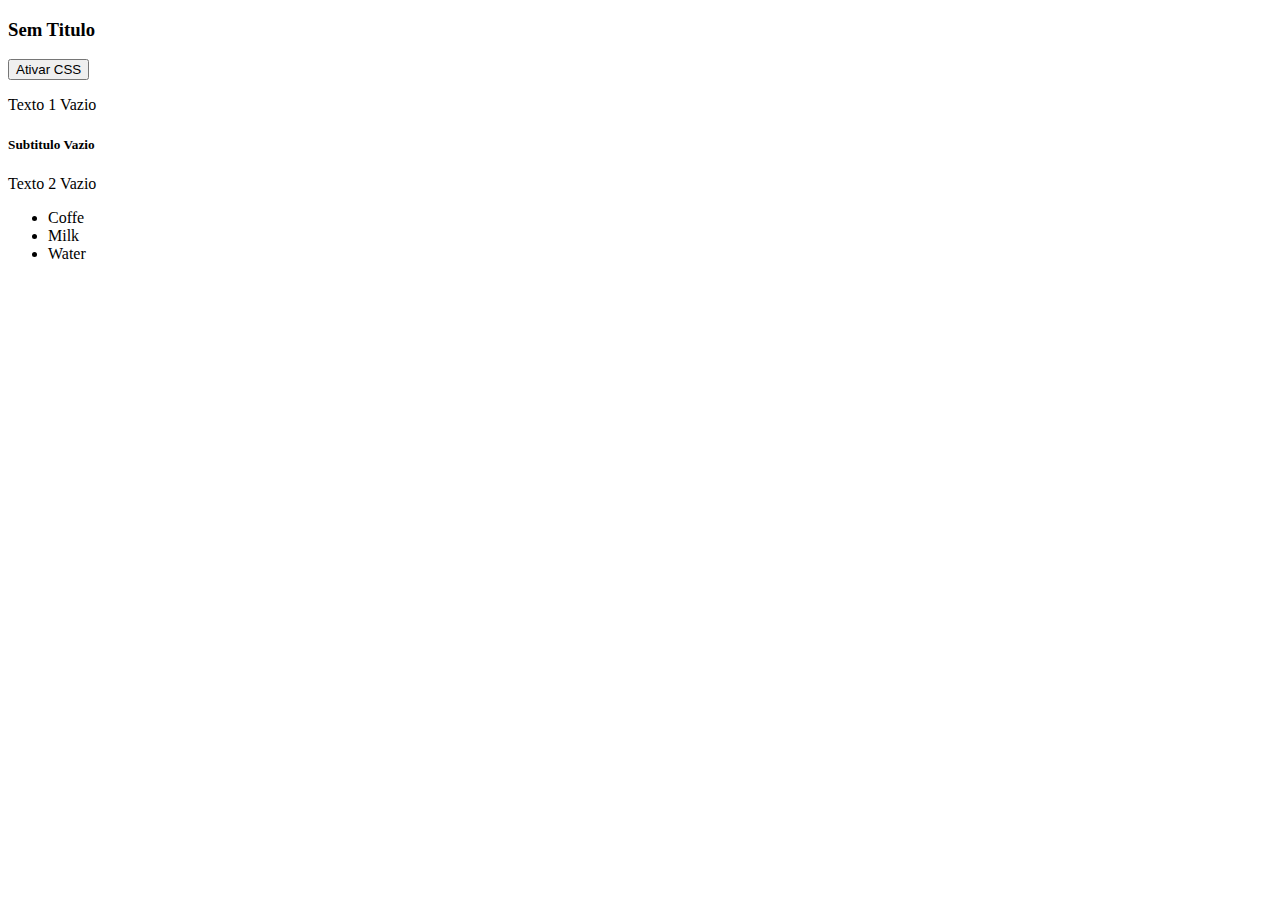
<file: 2 Segundo Semestre/Diacono/Aula JS modifica CSS/index.html>
<!doctype html>
<html>
    <head>
    <meta charset="utf-8">
    <title>Manipulacao do DOM</title>
    <script src="js/acao.js" defer> </script>
    <link href="css/estilo.css" rel="stylesheet" type="text/css">
    </head>
    
    <body>
        <section>
            <h3>Sem Titulo</h3>
            <button>Ativar CSS</button>
            <p > Texto 1 Vazio</p>
            <h5> Subtitulo Vazio</h5>
            <p id="textoB"> Texto 2 Vazio</p>
        </section>
        <section>
            <ul>
                <li>Coffe</li>    
                <li>Milk</li>  
                <li>Water</li>                

            </ul>

        </section>


    </body>
</html>
</file>
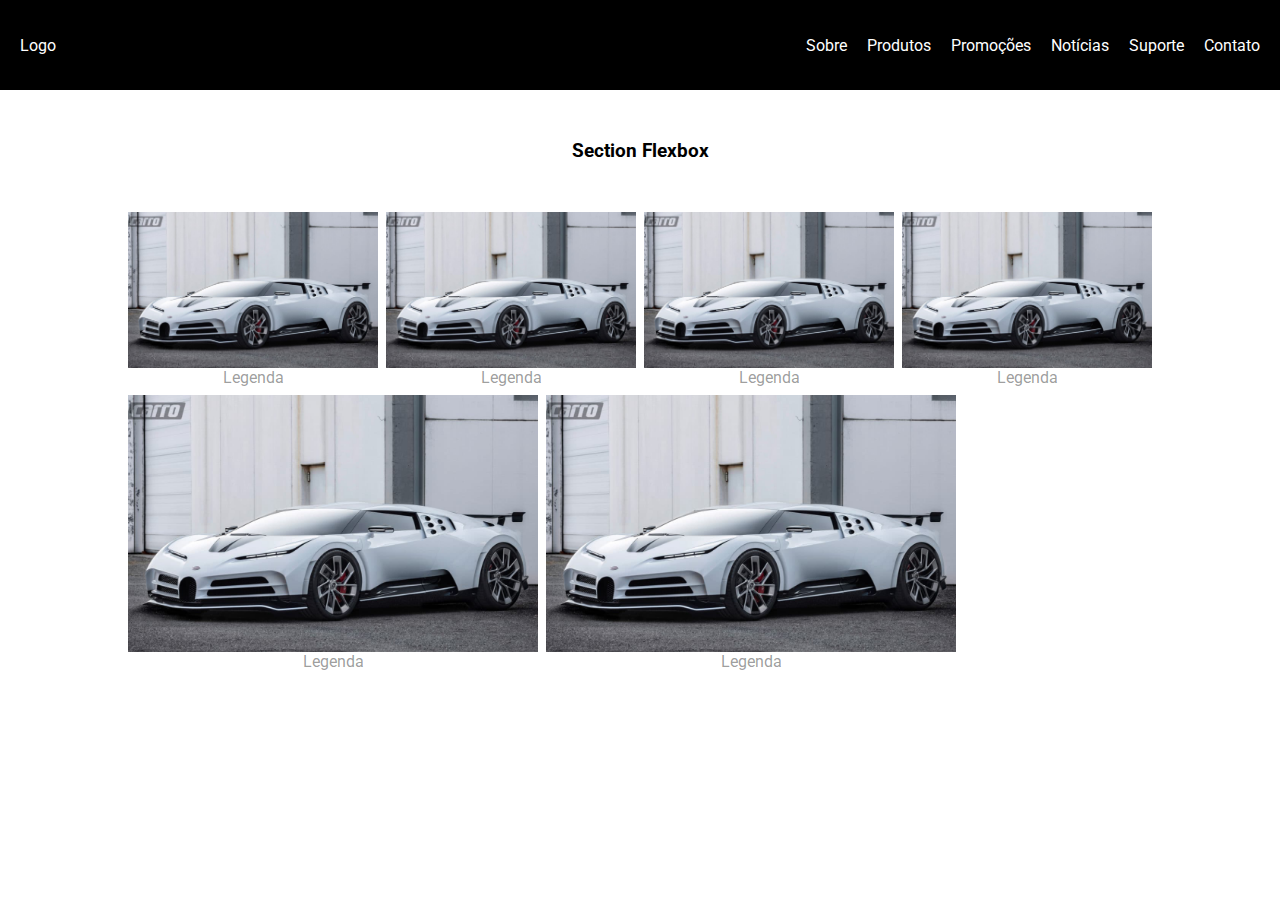
<file: 2 Segundo Semestre/Diacono/Avaliacao III - CSS/index.html>
<!DOCTYPE HTML>
<html lang="pt-BR">

<head>
    <title>Flexbox</title>

    <meta charset="utf-8">
    <meta name="Author" content="João Marcos Rodrigues">
    <meta name="Description" content="Pagina com imagens de carro e cabecalho para exercitar e trabalhar fundamentos de CSS">
    <meta name="viewport" content="width=device-width, initial-scale=1.0, maximum-scale=1" />

    <link rel="stylesheet" href="./css/prova.css">
    <link rel="preconnect" href="https://fonts.googleapis.com">
    <link rel="preconnect" href="https://fonts.gstatic.com" crossorigin>
    <link rel="stylesheet" href="https://fonts.googleapis.com/css2?family=Roboto:ital,wght@0,100..900;1,100..900&display=swap">
    <link rel="icon" href="./img/favicon.ico" type="image/x-icon">

</head>
<body>
    <main>
        <header>
            <a id="logo" href="">Logo</a>
                    <nav>
                        <ul>
                            <li><a href="">Sobre</a></li>
                            <li><a href="">Produtos</a></li>
                            <li><a href="">Promoções</a></li>
                            <li><a href="">Notícias</a></li>
                            <li><a href="">Suporte</a></li>
                            <li><a href="">Contato</a></li>
                        </ul>
                    </nav>
        </header>
        <h3>Section Flexbox</h3>
        
        <section>
            <article>
                <img src="img/buggatti.jpg">
                <p>Legenda</p>
            </article>  
            <article>
                <img src="img/buggatti.jpg">
                <p>Legenda</p>
            </article>
            <article>
                <img src="img/buggatti.jpg">
                <p>Legenda</p>
            </article>
            <article>
                <img src="img/buggatti.jpg">
                <p>Legenda</p>
            </article>
            <article>
                <img src="img/buggatti.jpg">
                <p>Legenda</p>
            </article>
            <article>
                <img src="img/buggatti.jpg">
                <p>Legenda</p>
            </article>
        </section>

    </main>

</body>

</html>
</file>
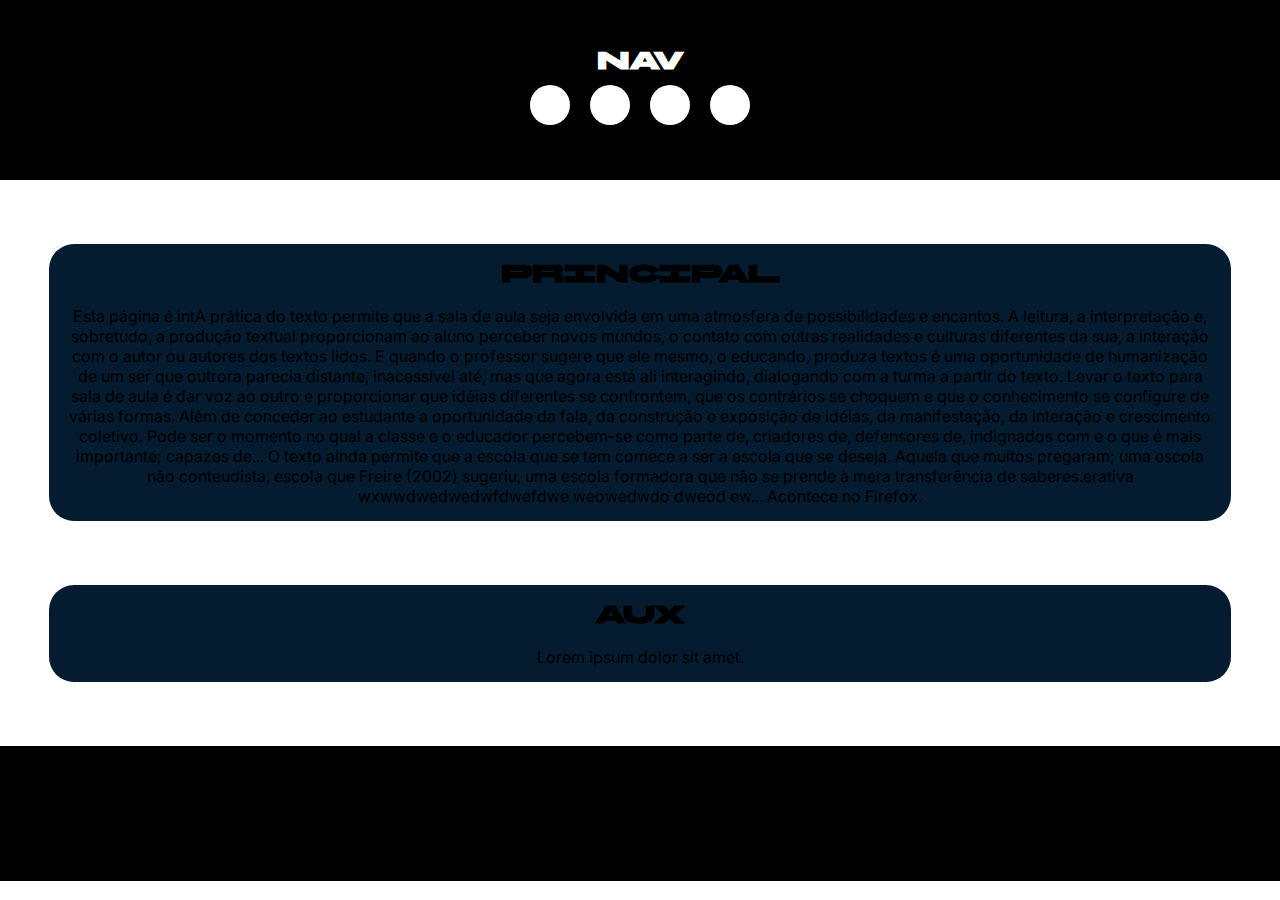
<file: 2 Segundo Semestre/Diacono/TarefaHtmlCss/index.html>
<!DOCTYPE HTML>
<html>

<head>
    <!-- Informações da landpage -->
     <title>Tarefa</title>
     <meta charset="utf-8">
     <meta name="autor" content="Joao M Popinhak">
     <meta name="descricao" content="landpage para treinar html e css">
     <html lang="pt-BR">

    <!-- Link CSS e ícone -->
    <link href="./CSS/estilo.css" rel="stylesheet" type="text/css" />
    <link rel="icon" href="./Imagens/iconJMP.png" type="image/icon">

    <!-- Link Fontes de texto -->
    <link rel="preconnect" href="https://fonts.googleapis.com">
    <link rel="preconnect" href="https://fonts.gstatic.com" crossorigin>
    <link href="https://fonts.googleapis.com/css2?family=BBH+Sans+Bartle&display=swap" rel="stylesheet">
    <link rel="preconnect" href="https://fonts.googleapis.com">
    <link rel="preconnect" href="https://fonts.gstatic.com" crossorigin>
    <link href="https://fonts.googleapis.com/css2?family=BBH+Sans+Bartle&family=Inter:ital,opsz,wght@0,14..32,100..900;1,14..32,100..900&display=swap" rel="stylesheet">
</head>

<body>
    <main id="tudo">
        <header id="topo">
            <nav id="nav">
                <h2 class="titleNav">NAV</h2>
                <ul>
                    <li></li>
                    <li></li>
                    <li></li>
                    <li></li>
                </ul>
            </nav>
        </header>
        <section id="principal">
            <h2>Principal</h2><br>
            <p>Esta página é intA prática do texto permite que a sala de aula seja envolvida em uma atmosfera de
                possibilidades e encantos. A leitura, a interpretação e, sobretudo, a produção textual proporcionam ao
                aluno perceber novos mundos, o contato com outras realidades e culturas diferentes da sua, a interação
                com o autor ou autores dos textos lidos. E quando o professor sugere que ele mesmo, o educando, produza
                textos é uma oportunidade de humanização de um ser que outrora parecia distante, inacessível até, mas
                que agora está ali interagindo, dialogando com a turma a partir do texto.

                Levar o texto para sala de aula é dar voz ao outro e proporcionar que idéias diferentes se confrontem,
                que os contrários se choquem e que o conhecimento se configure de várias formas. Além de conceder ao
                estudante a oportunidade da fala, da construção e exposição de idéias, da manifestação, da interação e
                crescimento coletivo. Pode ser o momento no qual a classe e o educador percebem-se como parte de,
                criadores de, defensores de, indignados com e o que é mais importante; capazes de... O texto ainda
                permite que a escola que se tem comece a ser a escola que se deseja. Aquela que muitos pregaram; uma
                escola não conteudista, escola que Freire (2002) sugeriu, uma escola formadora que não se prende à mera
                transferência de saberes.erativa wxwwdwedwedwfdwefdwe
                weowedwdo
                dweod
                ew... Acontece no Firefox.</p>
        </section>
        <section id="aux">
            <h2>AUX</h2><br>
            <p>Lorem ipsum dolor sit amet.</p>
        </section>
        <footer id="rodape">
            <p>RODAPÉ</p>
        </footer>
    </main>
</body>

</html>
</file>
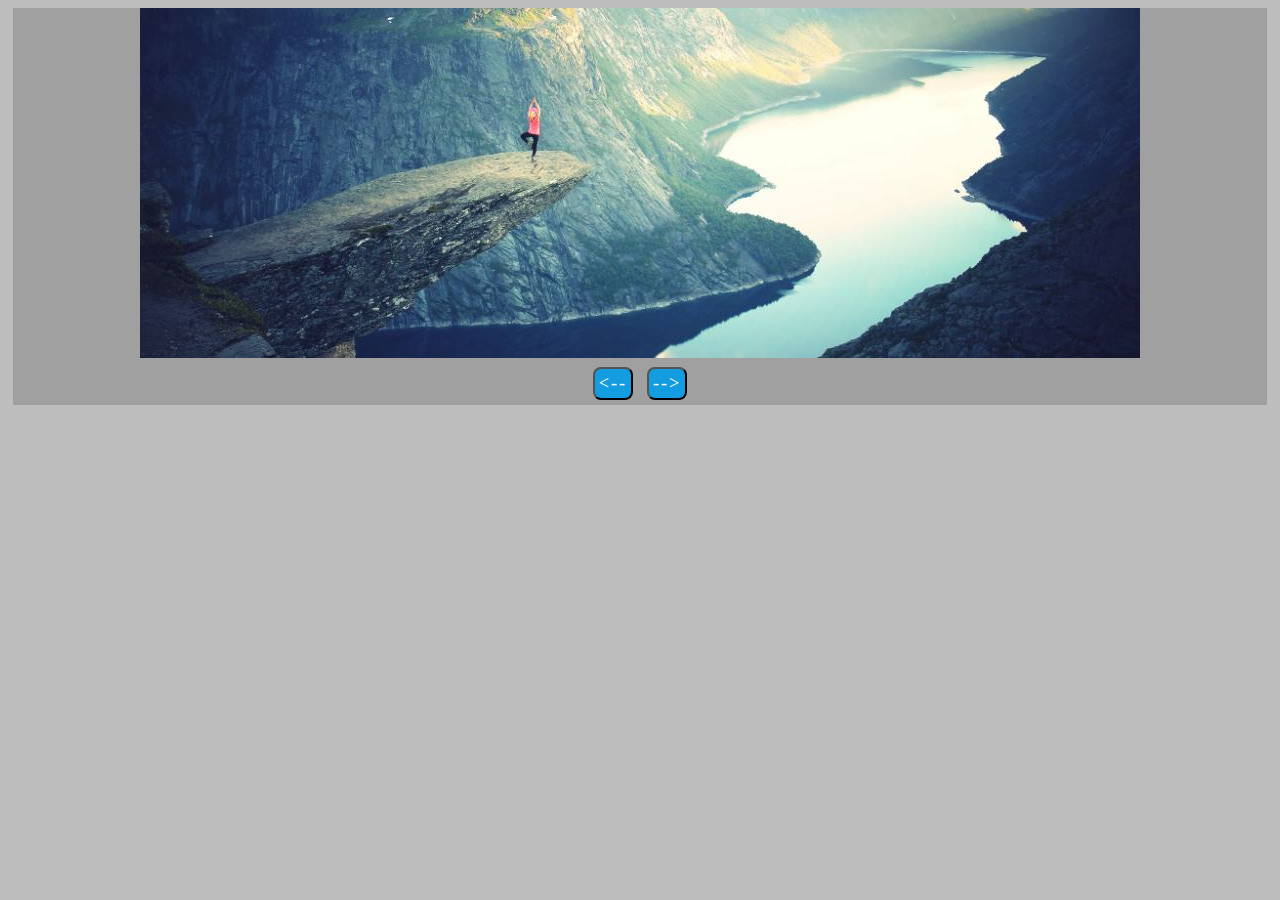
<file: 2 Segundo Semestre/Diacono/Aula 04_11 JS Carrossel/Carrosel By Kinho/index.html>
<!doctype html>
<html>
	<head>
		<meta charset="utf-8">
		<link href="css/estilo.css" rel="stylesheet" type="text/css" >
		<script type="text/javascript" defer src="js/acao.js"> </script> 
	</head>
	<body>
		<header>
			<img id="moldura" class="fadeIn" src="imagem/img1.jpg"/>
			<section class="grupoBotao">
				<button id="btnVoltar" class="botao">  	&lt;-- </button>						
				<button id="btnAvancar" class="botao"> --&gt;</button>	
			</section>		
		</header>
	</body>
</html>
</file>
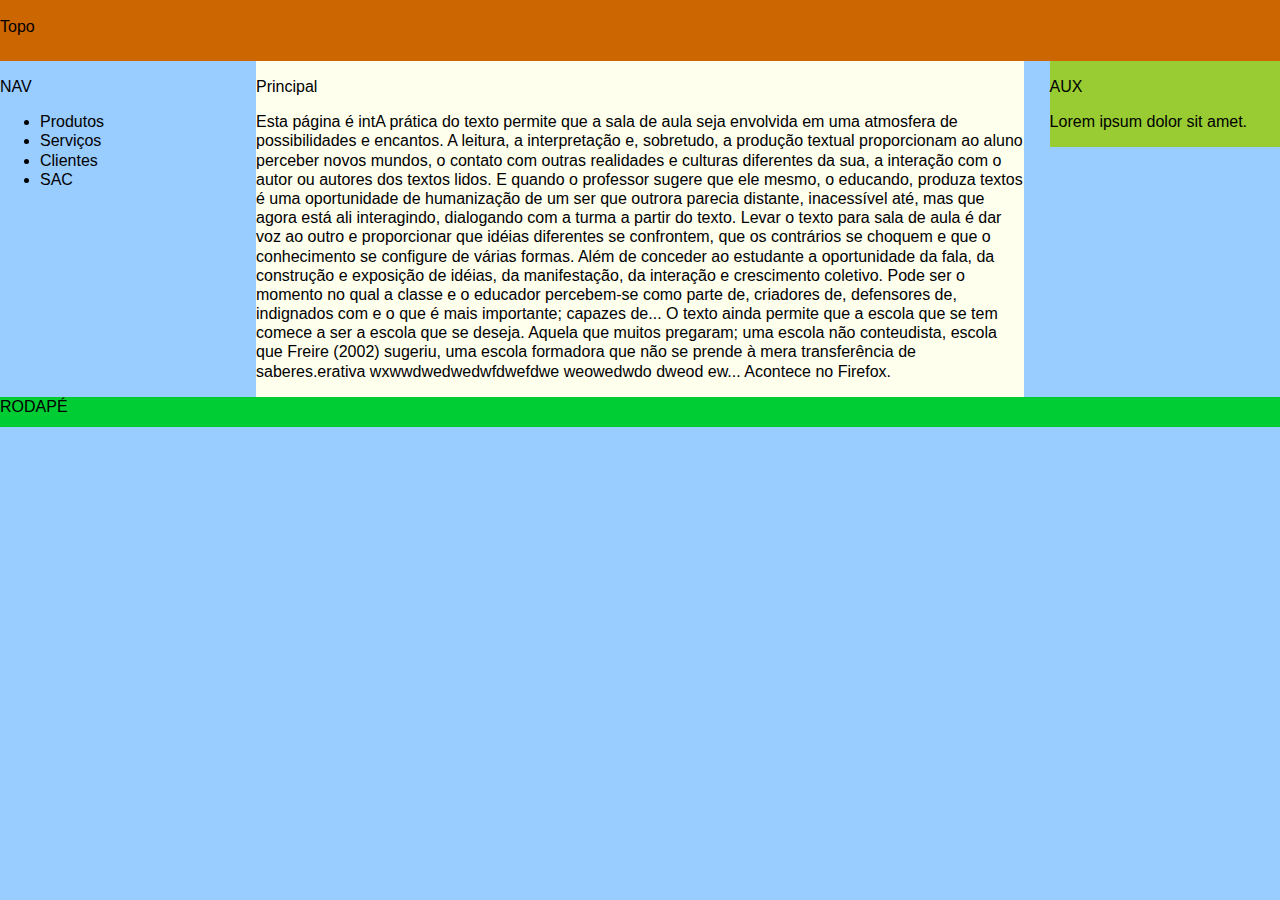
<file: 2 Segundo Semestre/Diacono/Aula14_10/17_Media_Queries_Exercicio/index.html>
<!DOCTYPE HTML>
<html>
<head>
<meta charset="utf-8">
<title>Media Queries CSS3 </title>
<link href="estilo.css" rel="stylesheet" type="text/css"/>
<meta name="viewport" content="width=device-width, initial-scale=1.0, maximum-scale=1"/>
</head>

<body>
	<div id="tudo">
    	<div id="topo"><p>Topo</p></div>
	    <div id="nav">
        	<p>NAV</p>
            <ul>
                <li>Produtos</li>
                <li>Serviços</li>
                <li>Clientes</li>
                <li>SAC</li>
             </ul>                 
        </div>
        <div id="principal">
        	<p>Principal</p>
            <p>Esta página é intA prática do texto permite que a sala de aula seja envolvida em uma atmosfera de possibilidades e encantos. A leitura, a interpretação e, sobretudo, a produção textual proporcionam ao aluno perceber novos mundos, o contato com outras realidades e culturas diferentes da sua, a interação com o autor ou autores dos textos lidos. E quando o professor sugere que ele mesmo, o educando, produza textos é uma oportunidade de humanização de um ser que outrora parecia distante, inacessível até, mas que agora está ali interagindo, dialogando com a turma a partir do texto.

Levar o texto para sala de aula é dar voz ao outro e proporcionar que idéias diferentes se confrontem, que os contrários se choquem e que o conhecimento se configure de várias formas. Além de conceder ao estudante a oportunidade da fala, da construção e exposição de idéias, da manifestação, da interação e crescimento coletivo. Pode ser o momento no qual a classe e o educador percebem-se como parte de, criadores de, defensores de, indignados com e o que é mais importante; capazes de... O texto ainda permite que a escola que se tem comece a ser a escola que se deseja. Aquela que muitos pregaram; uma escola não conteudista, escola que Freire (2002) sugeriu, uma escola formadora que não se prende à mera transferência de saberes.erativa wxwwdwedwedwfdwefdwe
            weowedwdo
            dweod
            ew... Acontece no Firefox.</p>
        </div>
        <div id="aux">
        	<p>AUX</p>
            <p>Lorem ipsum dolor sit amet.</p>        	
        </div>
        <div id="rodape">
        	<p>RODAPÉ</p>
        </div>
        
    
    </div>

	

</body>
</html>
</file>
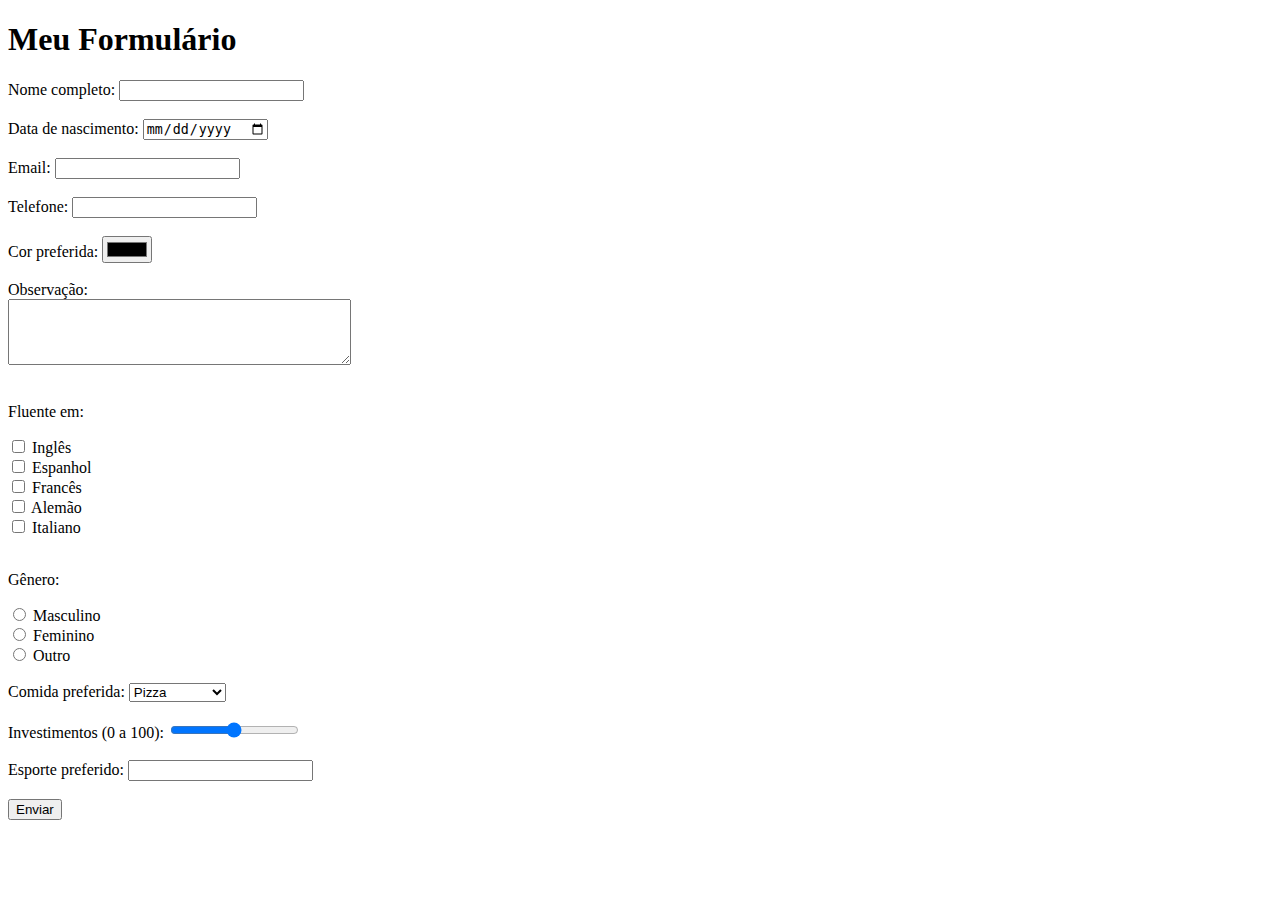
<file: 2 Segundo Semestre/Diacono/CURRICULO WEB/teste.html>
<!DOCTYPE html>
<html>

<head>
  <title>Formulário</title>
</head>
<body>
  <h1> Meu Formulário</h1>

    <label for="nome">Nome completo:</label>
    <input type="text" id="nome" name="nome"><br><br>

    <label for="birthday">Data de nascimento:</label>
    <input type="date" id="birthday" name="birthday"><br><br>

    <label for="email">Email:</label>
    <input type="email" id="email" name="email"><br><br>

    <label for="tel">Telefone:</label>
    <input type="tel" id="tel" name="tel"><br><br>

    <label for="color">Cor preferida:</label>
    <input type="color" id="color" name="color"><br><br>

    <label for="obs">Observação:</label><br>
    <textarea id="obs" name="obs" rows="4" cols="40"></textarea><br><br>

    <p>Fluente em:</p>
    <input type="checkbox" name="idiomas" value="ingles"> Inglês<br>
    <input type="checkbox" name="idiomas" value="espanhol"> Espanhol<br>
    <input type="checkbox" name="idiomas" value="frances"> Francês<br>
    <input type="checkbox" name="idiomas" value="alemao"> Alemão<br>
    <input type="checkbox" name="idiomas" value="italiano"> Italiano<br><br>

    <p>Gênero:</p>
    <input type="radio" name="genero" value="masculino"> Masculino<br>
    <input type="radio" name="genero" value="feminino"> Feminino<br>
    <input type="radio" name="genero" value="outro"> Outro<br><br>

    <label for="comida">Comida preferida:</label>
    <select id="comida" name="comida">
      <option value="pizza">Pizza</option>
      <option value="hamburguer">Hambúrguer</option>
      <option value="salada">Salada</option>
      <option value="massa">Massa</option>
      <option value="sushi">Sushi</option>
    </select><br><br>

    <label for="invest">Investimentos (0 a 100):</label>
    <input type="range" id="invest" name="invest" min="0" max="100"><br><br>

    <label for="esporte">Esporte preferido:</label>
    <input list="esportes" id="esporte" name="esporte">
    <datalist id="esportes"> 
      <option value="Futebol">
      <option value="Basquete">
      <option value="Tênis">
      <option value="Natação">
      <option value="Vôlei">
    </datalist><br><br>

    <button type="submit">Enviar</button>
  </form>
</body>
</html>
</file>
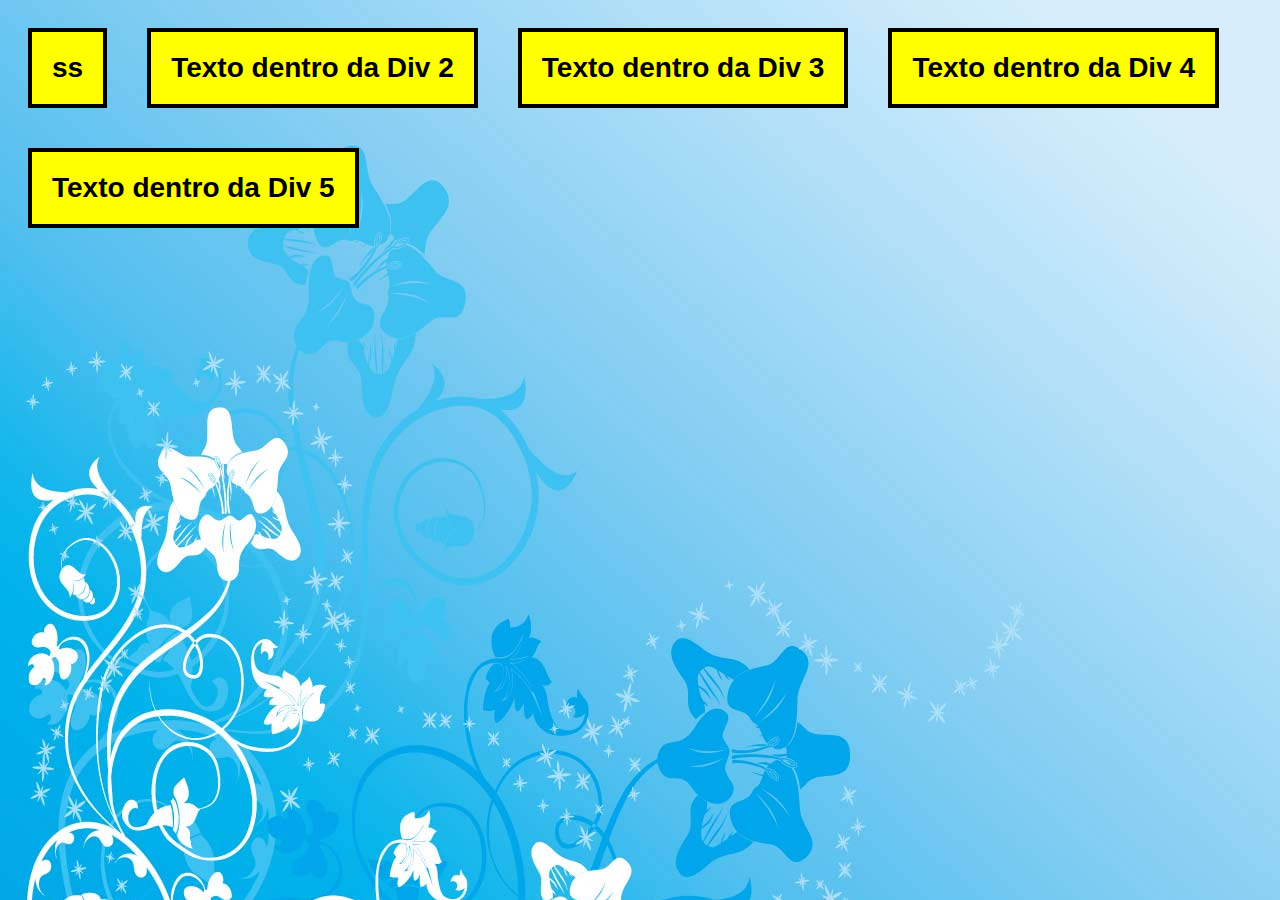
<file: 2 Segundo Semestre/Diacono/Aula14_10/20 Animacao CSS Exercicio 01/animacao01.html>
<!DOCTYPE HTML>
<html>
<head>
<meta charset="utf-8">
<title>background CSS3 </title>
<link href="animacao01.css" rel="stylesheet" type="text/css"/>
</head>

<body>

	<div id="um" > ss </div>	    
    <div id="dois" > Texto dentro da Div 2</div>
    <div id="tres" > Texto dentro da Div 3</div>
    <div id="quatro" > Texto dentro da Div 4</div>
    <div id="cinco" > Texto dentro da Div 5</div>   
    
</body>
</html>
</file>
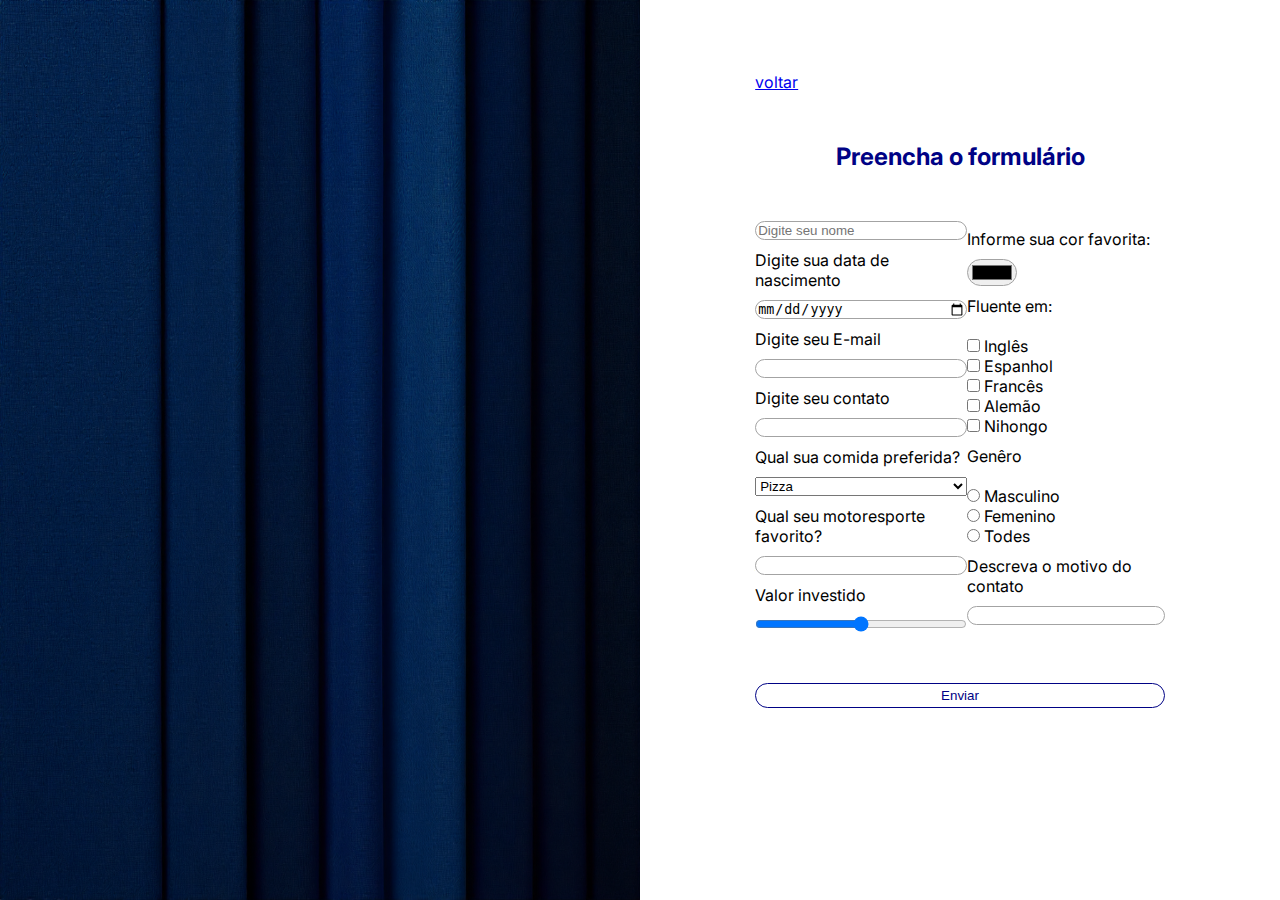
<file: 2 Segundo Semestre/Diacono/CURRICULO WEB/formulario/formulario.html>
<!DOCTYPE html>
<html>

<head>
    <link rel="stylesheet" href="../CSS/formulario.css">
    <link rel="preconnect" href="https://fonts.googleapis.com">
    <link rel="preconnect" href="https://fonts.gstatic.com" crossorigin>
    <link
        href="https://fonts.googleapis.com/css2?family=Inter:ital,opsz,wght@0,14..32,100..900;1,14..32,100..900&family=Roboto:ital,wght@0,100..900;1,100..900&family=Source+Sans+3:ital,wght@0,200..900;1,200..900&display=swap"
        rel="stylesheet">
    <link rel="icon" href="./Imagem/assets/favicon_k_blue.png" alt="icon">
</head>

<body class="body">
    <main class="wrapper-login">
        <div class="imagem">
            <img class="imagemform"
                src="../imagens/freepik__the-style-is-candid-image-photography-with-natural__60294.jpeg"
                alt="Imagem home">
        </div>
        <article class="formulario">
            <section class="container">
                <nav>
                    <a href="../curriculojmp.html">voltar</a>

                </nav>
                <header class="cabeçalho">
                    <h2 class="titulo">Preencha o formulário</h2>
                </header>
                <section class="inputscontainer">
                    <article class="colum">
                        <input class="input" type="text" placeholder="Digite seu nome">
                        <label class="label" for="data"> Digite sua data de nascimento</label>
                        <input class="input" type="date">
                        <label class="label" for="email"> Digite seu E-mail</label>
                        <input class="input" type="email">
                        <label class="label" for="contato"> Digite seu contato</label>
                        <input class="input" type="tel">
                        <p class="label">Qual sua comida preferida?</p>
                        <select>
                            <option>Pizza</option>
                            <option>Hámburguer</option>
                            <option>Sushi</option>
                        </select>
                        <label class="label" for="esporte">Qual seu motoresporte favorito?</label>
                        <input class="input" type="text" list="listaesporte">
                        <datalist id="listaesporte">
                            <option value="F1">F1</option>
                            <option value="moto gp">Moto GP</option>
                            <option value="rally">Rally</option>
                            <option value="drift">Drift</option>
                        </datalist>
                        <label class="label" for="">Valor investido</label>
                        <input class="input" type="range" min="0" max="1000" step="100">
                    </article>
                    <article class="colum">
                        <label class="label" for="cor">Informe sua cor favorita:</label>
                        <input class="input" type="color">

                        <div class="idioma">
                            <p class="label">Fluente em:</p><br>
                            <input class="input" type="checkbox" name="Inglês">
                            <label class="label" for="">Inglês</label><br>
                            <input class="input" type="checkbox" name="Inglês">
                            <label class="label" for="">Espanhol</label><br>
                            <input class="input" type="checkbox" name="Inglês">
                            <label class="label" for="">Francês</label><br>
                            <input class="input" type="checkbox" name="Inglês">
                            <label class="label" for="">Alemão</label><br>
                            <input class="input" type="checkbox" name="Inglês">
                            <label class="label" for="">Nihongo</label><br>
                        </div>
                        <div>
                            <p>Genêro</p><br>
                            <input class="input" type="radio" name="gen" value="M">
                            <label class="label" for="">Masculino</label><br>
                            <input class="input" type="radio" name="gen" value="F">
                            <label class="label" for="">Femenino</label><br>
                            <input class="input" type="radio" name="gen" value="?">
                            <label class="label" for="">Todes</label><br>

                        </div>

                        <label class="label" for="obs">Descreva o motivo do contato</label>
                        <input class="input" type="obs">
                    </article>


                </section>
                <button class="buttons">Enviar</button>
            </section>
    </main>
</body>

</html>
</file>
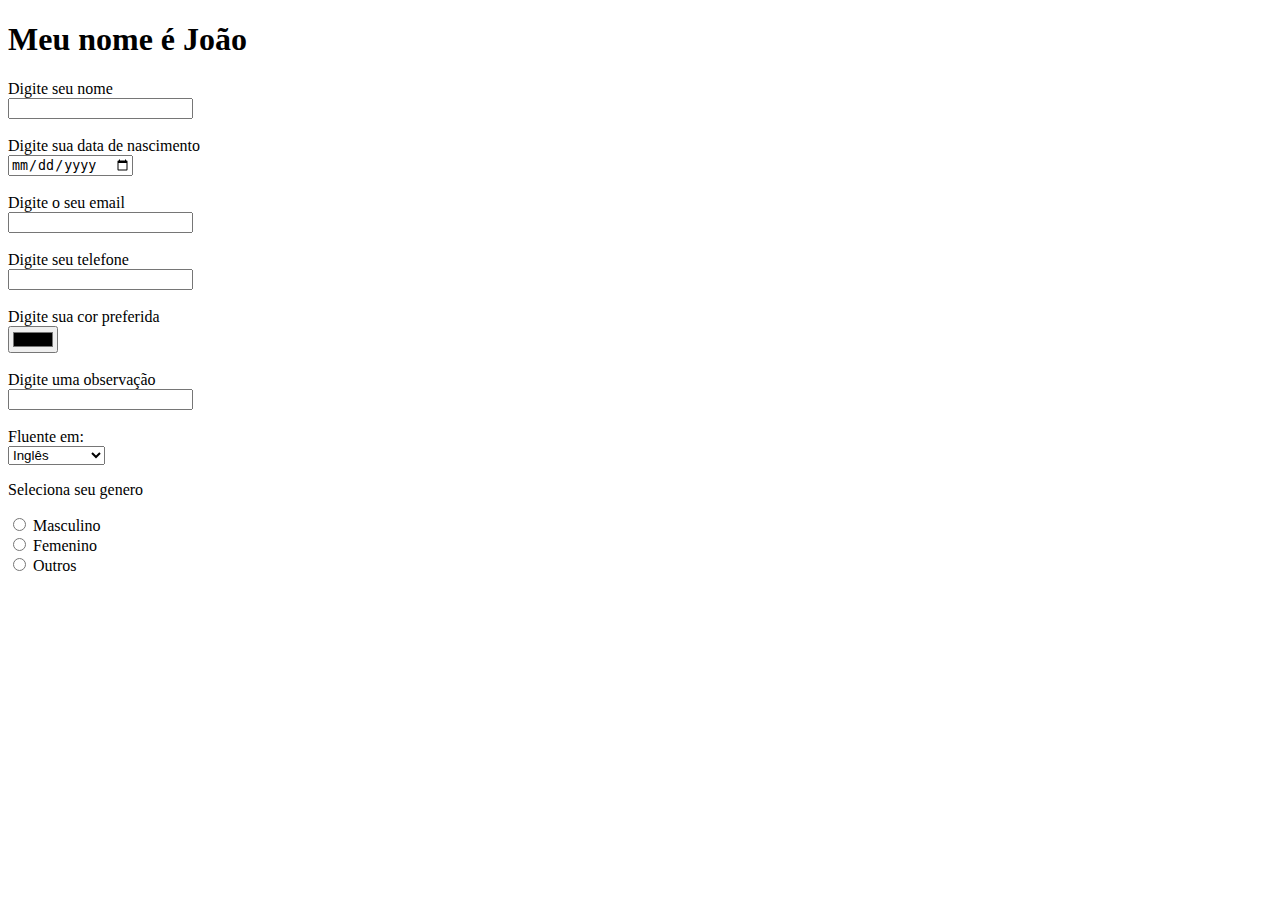
<file: Faculdade/Em C/Primeiro Semestre/html/sobremim.html>
<!DOCTYPE html>
<html>

<head>
    <title>Sobre mim</title>
</head>

<body>
    <header>
        <h1>Meu nome é João</h1>
    </header>
    <main>
        <header>

        </header>
        <article>
            <label for="">Digite seu nome</label><br>
            <input type="text"><br><br>

            <label for="">Digite sua data de nascimento</label><br>
            <input type="date"><br><br>

            <label for="">Digite o seu email</label><br>
            <input type="email"><br><br>

            <label for="">Digite seu telefone</label><br>
            <input type="tel"><br><br>

            <label for="">Digite sua cor preferida</label><br>
            <input type="color"><br><br>

            <label for="">Digite uma observação</label><br>
            <input type="textarea" name="" id=""><br><br>

            <label for="">Fluente em:</label><br>
            <select name="Idioma" id="Idioma">
                <optgroup>
                    <option value="">Inglês</option>
                    <option value="">Frances</option>
                    <option value="">Espanhou</option>
                </optgroup>
            </select>

            <p>Seleciona seu genero</p>
            <input type="radio" name="genero" value="Masculino">
            <label for="">Masculino</label><br>
            <input type="radio" name="genero" value="Femenino">
            <label for="">Femenino</label><br>
            <input type="radio" name="genero" value="Outros">
            <label for="">Outros</label>
            



        </article>
        <article>

        </article>

    </main>
</body>

</html>
</file>
<file: 2 Segundo Semestre/Diacono/Aula JS modifica CSS/css/estilo.css>
@charset "utf-8";
/* CSS Document */
.alerta{
    background-color: black;
    color: brown;
    padding: 10px;
}
</file>
<file: 2 Segundo Semestre/Diacono/Avaliacao III - CSS/css/prova.css>
* {
    margin: 0;
    padding: 0;
    box-sizing: border-box;
}

main {
    width: 100%;
    display: flex;
    flex-direction: column;
    align-items: center;
    font-family: "Roboto", sans-serif;
}

header {
    display: flex;
    align-items: center;
    justify-content: space-between;
    background-color: rgb(0, 0, 0);
    padding-left: 20px;
    margin-bottom: 50px;
    width: 100%;
    height: 10vh;
}

ul {
    display: flex;
    padding: 0;
    gap: 20px;
    padding-right: 20px;
    list-style-type: none;
}

a {
    margin: 0;
    color: white;
    text-decoration: none;
}

section {
    display: flex;
    flex-wrap: wrap;
    gap: 8px;
    width: 80%;
    margin-top: 50px;
}

article {
    display: flex;
    flex-direction: column;
    align-items: center;
    flex: 1 1 200px;
    max-width: 410px;
    color: rgba(0, 0, 0, 0.4);
}

img {
    width: 100%;
    height: auto;
}

@media screen and (max-width:670px){
    header{
        height: 32vh;
    }
    ul{
        display: flex;
        flex-direction: column;
        gap: 8px;
    }
    li{
        background-color: rgba(255, 255, 255, 0.500);
    }
    #logo{
        font-size: 40px;
    }

    section{
        flex-direction: column;
        align-items: center;
        width: 90%;
    }
    article{
        max-width: 100%;
    }
}
</file>
<file: 2 Segundo Semestre/Diacono/TarefaHtmlCss/CSS/estilo.css>
@charset "utf-8";

* {
    margin: 0 auto;
}

h2 {
    display: flex;
    justify-content: center;
    font-family: "BBH Sans Bartle", sans-serif;
}

p {
    text-align: center;
    font-family: "Inter", sans-serif;
}

#tudo {
    display: flex;
    flex-direction: column;
    overflow-x: hidden;
    gap: 7.1vh;
}

#topo {
    background-color: black;
    height: 20vh;
    width: 100%;
    display: flex;
    align-items: center;
}


ul {
    padding: 0px;
    display: flex;
}

.titleNav {
    color: white;
}

li {
    border-radius: 100%;
    background-color: white;
    width: 40px;
    height: 40px;
    margin: 10px;
    list-style: none;
}

li:hover {
    background-color: rgb(4, 27, 48);
    cursor: pointer;
}

#principal {
    width: 90vw;
    padding: 15px;
    background-color: rgb(4, 27, 48);
    border-radius: 25px;
}

#aux {
    width: 90vw;
    padding: 15px;
    background-color: rgb(4, 27, 48);
    border-radius: 25px;

}

#rodape {
    height: 15vh;
    width: 100%;
    background-color: black;
}
</file>
<file: 2 Segundo Semestre/Diacono/Aula 04_11 JS Carrossel/Carrosel By Kinho/css/estilo.css>
@charset "utf-8";
/* CSS Document */


body{
	
	margin-left: auto;
	margin-right: auto;
	width: 100%;
	background: #BDBDBD;
		
}

header{
	

	margin: 0 auto;
	text-align: center;
	width: 98%;
	background: #a0a0a0;
	
}



#moldura{
	
	max-width: 100%;

}

.grupoBotao{
	
	margin: 0 auto;
	text-align: center;	
	
}




.botao{
	margin: 5px;
	padding: 4px;
	background: #139DE0;
	border-radius: 8px;
	text-align: center;
	font-family: Cambria, "Hoefler Text", "Liberation Serif", Times, "Times New Roman", "serif";
	font-size: 18px;
	cursor: pointer;
	letter-spacing: 2px;
	color: white;
}
</file>
<file: 2 Segundo Semestre/Diacono/Aula14_10/17_Media_Queries_Exercicio/estilo.css>
@charset "utf-8";
/* CSS Document */

body {
	
	font: 16px/1.2 sans-serif;
	margin:0;
	padding:0;
	
	
}
#tudo {
	
	max-width:1400px;
	margin:0 auto;
}

#topo{
    
  height:60px;	
	padding-top:1px;
	background:#c60;
	
}

#nav{
    
  width:20%;	
  float:left;
  background:#9cf;
    
}

#principal{
    
  width:60%;
   
	float:left;
	background:#ffe;
    
  
   
}

#aux{
    
  width:18%;
	float:right;
	background:#9c3;
   
}

#rodape{
	height:30px;
	clear: both;
	background:#0c3;	
	
}

@media (max-width:1800px) and (min-width:1200px){

	body{
		background-color: #9cf;
	}

}
</file>
<file: 2 Segundo Semestre/Diacono/Aula14_10/20 Animacao CSS Exercicio 01/animacao01.css>
@charset "utf-8";
/* CSS Document */

body {

	background-image: url(img/009.jpg);
}



div {

	float: left;
	border: solid 4px;
	margin: 20px;
	padding: 20px;
	background-color: yellow;
	font-size: 28px;
	font-family: Verdana, Geneva, sans-serif;
	font: Verdana;
	font-weight: bold;
	animation-name: exemplo1;
	animation-duration: 1s;
	animation-iteration-count:unset;

}



@keyframes exemplo1 {
	/*
	from {background-color:yellow;}
	to {background-color: red;}*/

	0% {
		background-color: yellow;
		transform: rotate(0deg);
	}

	20% {
		background-color: aqua;
		transform: rotate(15deg);
	}

	50% {
		background-color: aqua;
		transform: rotate(60deg);
	}
	70% {
		background-color: aqua;
		transform: rotate(-15deg);
	}

	100% {
		background-color: aqua;
		transform: rotate(-60deg);
	}

	


}
</file>
<file: 2 Segundo Semestre/Diacono/CURRICULO WEB/CSS/formulario.css>
* {
    margin: 0px;
}

.wrapper-login {
    display: flex;
}

.imagem {
    width: 50vw;
    height: 50vh;
}

.imagemform {
    max-width: 100%;
    width: 100vw;
    height: 100vh;
    filter: brightness(50%);
    display: block;
}

.formulario {
    margin-top: 8vh;
    width: 50vw;
    height: 90vh;
    display: flex;
    justify-content: center;
    font-family: "Inter", sans-serif;
}

.container{
    display: flex;
    flex-direction: column;
    gap: 50px;
    width: 32vw;
}

.cabeçalho {
    display: flex;
    justify-content: center;
    color: #000285;
}

.inputscontainer {
    display: flex;
    justify-content:space-between;
    align-items: center;

}

.colum {
    display: flex;
    flex-direction: column;
    gap: 10px;
}

.input{
    border-radius: 2ch;
    border: 1px solid rgb(163, 163, 163);
}

.buttons{
    color:#000285;
    background-color: white;
    border: 1px solid #000285;
    height: 25px; 
    text-decoration-line:none;
    border-radius: 2ch; 
}

.buttons:hover{
    background-color:azure; 
}
</file>
